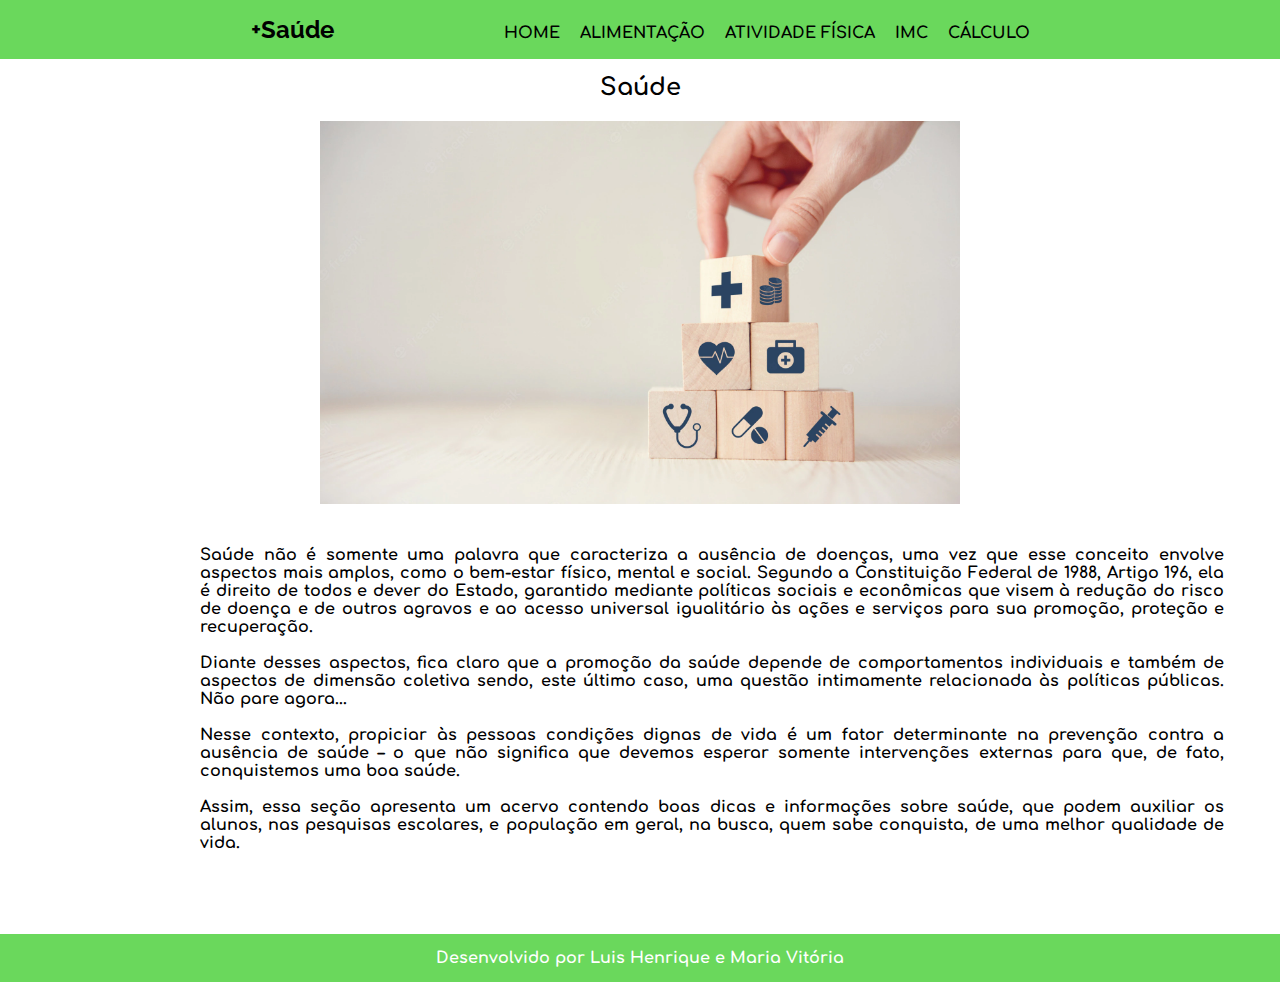
<file: index.html>
<!DOCTYPE html>
<html lang="pt-br">
<head>
    <meta charset="UTF-8">
    <meta http-equiv="X-UA-Compatible" content="IE=edge">
    <meta name="viewport" content="width=device-width, initial-scale=1.0">
    <title>Trabalho Interdisciplinar</title>
    <link rel="stylesheet" href="./css/style.css">
</head>
<body>
    <header>
        <nav>
            <ul>
                <a href="index.html"><h2>+Saúde</h2></a>
                <li><a href="#">Home</a></li>
                <li><a href="alimentação.html">Alimentação</a></li>
                <li><a href="atividadeFisica.html">Atividade Física</a></li>
                <li><a href="imc.html">IMC</a></li>
                <li><a href="calculo.html">Cálculo</a></li>
            </ul>
        </nav>
    </header>

    <main>
        <h2 id="title">Saúde</h2>
        <p><img src="./img/saude.webp" id="imgMain" alt="imagem saúde"></p>
        <br>
        <p id="pMain">Saúde não é somente uma palavra que caracteriza a ausência de doenças, uma vez que esse conceito envolve aspectos mais amplos, como o bem-estar físico, mental e social. Segundo a Constituição Federal de 1988, Artigo 196, ela é direito de todos e dever do Estado, garantido mediante políticas sociais e econômicas que visem à redução do risco de doença e de outros agravos e ao acesso universal igualitário às ações e serviços para sua promoção, proteção e recuperação.</p>
        <br>
        <p id="pMain">Diante desses aspectos, fica claro que a promoção da saúde depende de comportamentos individuais e também de aspectos de dimensão coletiva sendo, este último caso, uma questão intimamente relacionada às políticas públicas.
        Não pare agora...</p>
        <br>
        <p id="pMain">Nesse contexto, propiciar às pessoas condições dignas de vida é um fator determinante na prevenção contra a ausência de saúde – o que não significa que devemos esperar somente intervenções externas para que, de fato, conquistemos uma boa saúde.</p>
        <br>
        <p id="pMain">Assim, essa seção apresenta um acervo contendo boas dicas e informações sobre saúde, que podem auxiliar os alunos, nas pesquisas escolares, e população em geral, na busca, quem sabe conquista, de uma melhor qualidade de vida.</p>
    </main>

    <footer>Desenvolvido por Luis Henrique e Maria Vitória</footer>
</body>
</html>
</file>
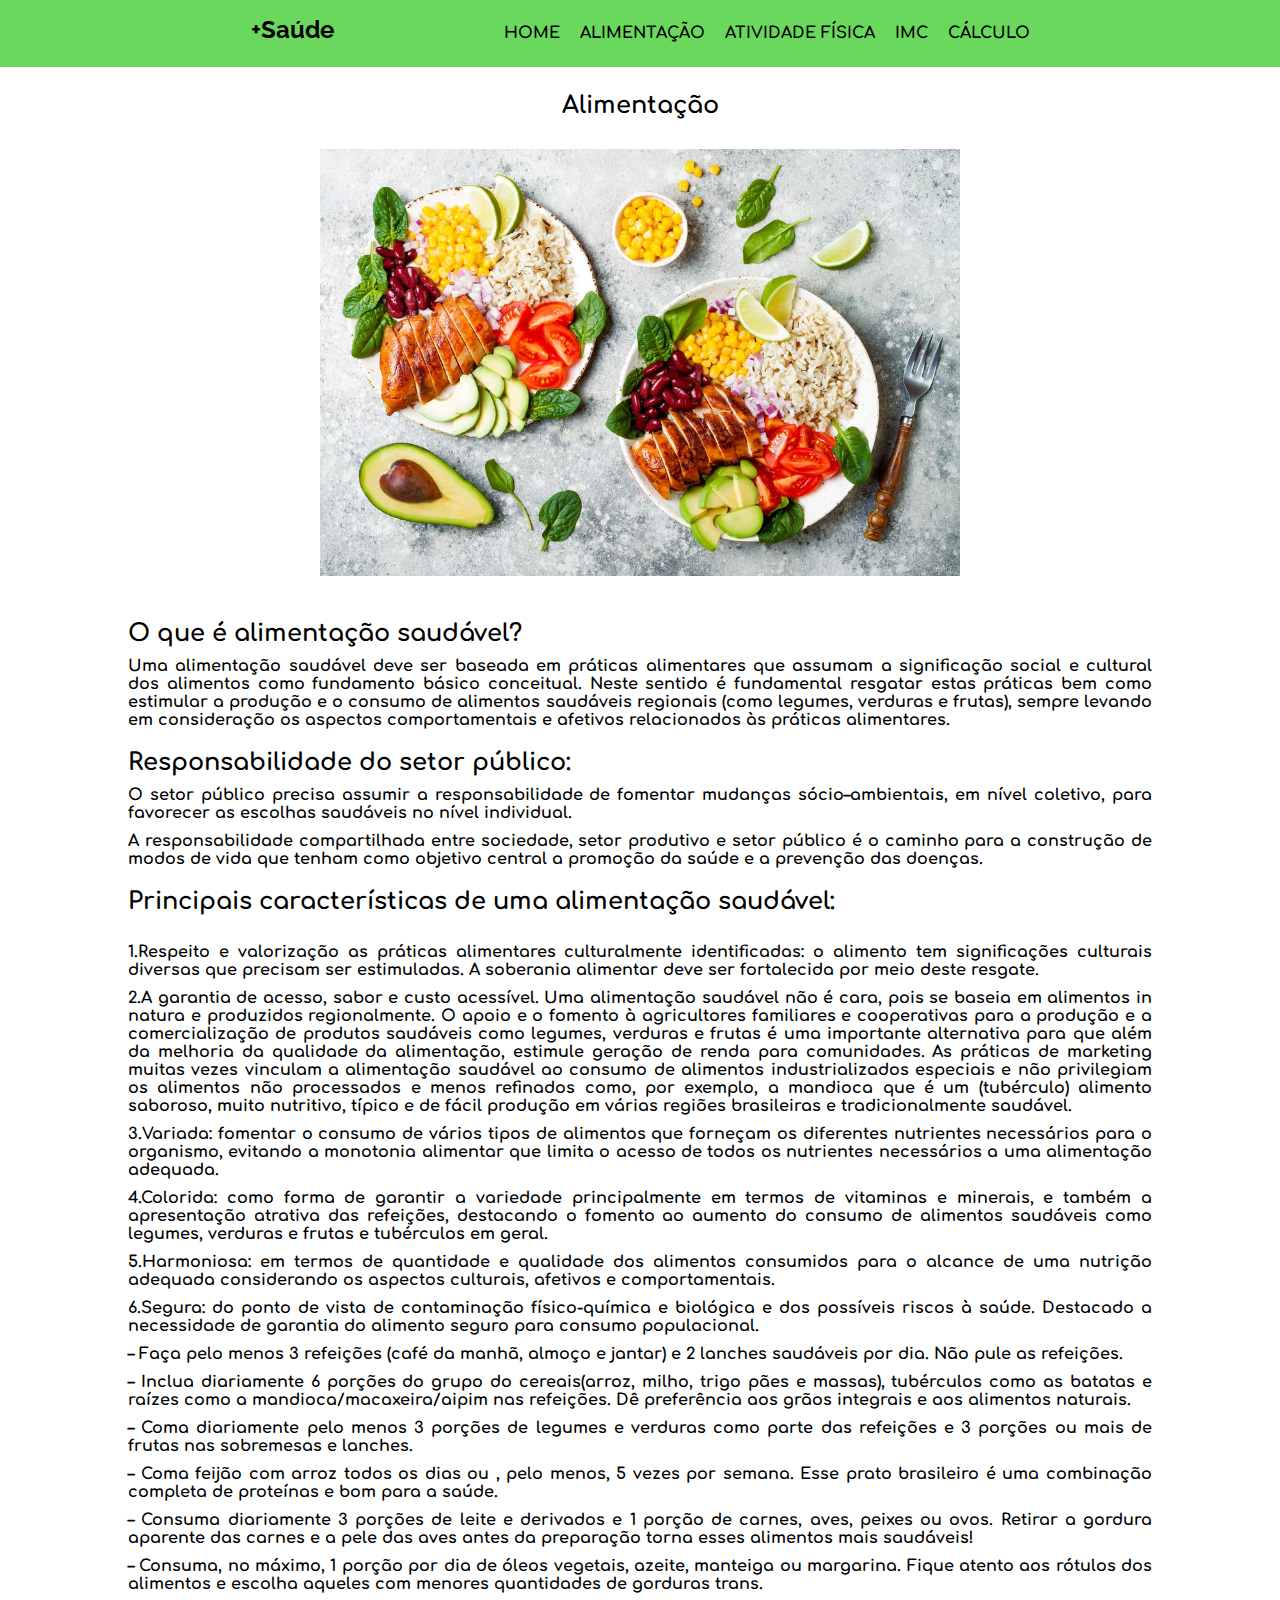
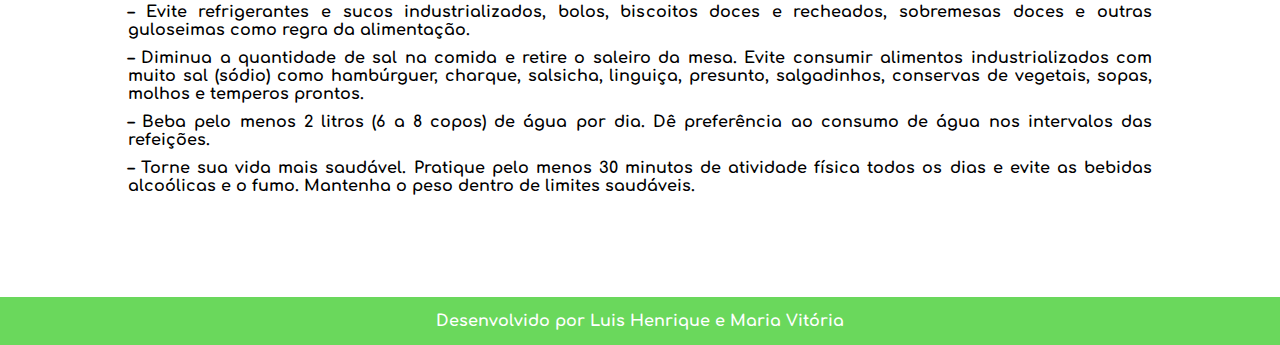
<file: alimentação.html>
<!DOCTYPE html>
<html lang="pt-br">
<head>
    <meta charset="UTF-8">
    <meta http-equiv="X-UA-Compatible" content="IE=edge">
    <meta name="viewport" content="width=device-width, initial-scale=1.0">
    <title>Trabalho Interdisciplinar</title>
    <link rel="stylesheet" href="./css/style.css">
    <link rel="stylesheet" href="./css/alimentacao.css">
</head>
<body>
    <header>
        <nav>
            <ul>
                <a href="index.html"><h2>+Saúde</h2></a>
                <li><a href="index.html">Home</a></li>
                <li><a href="#">Alimentação</a></li>
                <li><a href="atividadeFisica.html">Atividade Física</a></li>
                <li><a href="imc.html">IMC</a></li>
                <li><a href="calculo.html">Cálculo</a></li>
            </ul>
        </nav>
    </header>

    <main>
        <h2 id="title">Alimentação</h2>  

        <p id="img"><img src="./img/image-2.jpeg" alt="" id="imgMain"></p>

        <h2>O que é alimentação saudável?</h2> 

        <p>Uma alimentação saudável deve ser baseada em práticas alimentares que assumam a significação social e cultural dos alimentos como fundamento básico conceitual. Neste sentido é fundamental resgatar estas práticas bem como estimular a produção e o consumo de alimentos saudáveis regionais (como legumes, verduras e frutas), sempre levando em consideração os aspectos comportamentais e afetivos relacionados às práticas alimentares.</p>

        <h2>Responsabilidade do setor público:</h2> 

        <p>O setor público precisa assumir a responsabilidade de fomentar mudanças sócio–ambientais, em nível coletivo, para favorecer as escolhas saudáveis no nível individual. </p>
        <p>A responsabilidade compartilhada entre sociedade, setor produtivo e setor público é o caminho para a construção de modos de vida que tenham como objetivo central a promoção da saúde e a prevenção das doenças.</p>

        <h2>Principais características de uma alimentação saudável:</h2>

            <ul> 
                <li>1.Respeito e valorização as práticas alimentares culturalmente identificadas: o alimento tem significações culturais diversas que precisam ser estimuladas. A soberania alimentar deve ser fortalecida por meio deste resgate.</li>

                <li>2.A garantia de acesso, sabor e custo acessível. Uma alimentação saudável não é cara, pois se baseia em alimentos in natura e produzidos regionalmente. O apoio e o fomento à agricultores familiares e cooperativas para a produção e a comercialização de produtos saudáveis como legumes, verduras e frutas é uma importante alternativa para que além da melhoria da qualidade da alimentação, estimule geração de renda para comunidades. As práticas de marketing muitas vezes vinculam a alimentação saudável ao consumo de alimentos industrializados especiais e não privilegiam os alimentos não processados e menos refinados como, por exemplo, a mandioca que é um (tubérculo) alimento saboroso, muito nutritivo, típico e de fácil produção em várias regiões brasileiras e tradicionalmente saudável.</li>

                <li>3.Variada: fomentar o consumo de vários tipos de alimentos que forneçam os diferentes nutrientes necessários para o organismo, evitando a monotonia alimentar que limita o acesso de todos os nutrientes necessários a uma alimentação adequada.</li> 

                <li>4.Colorida: como forma de garantir a variedade principalmente em termos de vitaminas e minerais, e também a apresentação atrativa das refeições, destacando o fomento ao aumento do consumo de alimentos saudáveis como legumes, verduras e frutas e tubérculos em geral.</li> 

                <li>5.Harmoniosa: em termos de quantidade e qualidade dos alimentos consumidos para o alcance de uma nutrição adequada considerando os aspectos culturais, afetivos e comportamentais.</li> 

                <li>6.Segura: do ponto de vista de contaminação físico-química e biológica e dos possíveis riscos à saúde. Destacado a necessidade de garantia do alimento seguro para consumo populacional.</li> 

                <li>– Faça pelo menos 3 refeições (café da manhã, almoço e jantar) e 2 lanches saudáveis por dia. Não pule as refeições.</li> 

                <li>– Inclua diariamente 6 porções do grupo do cereais(arroz, milho, trigo pães e massas), tubérculos como as batatas e raízes como a mandioca/macaxeira/aipim nas refeições. Dê preferência aos grãos integrais e aos alimentos naturais.</li> 

                <li>– Coma diariamente pelo menos 3 porções de legumes e verduras como parte das refeições e 3 porções ou mais de frutas nas sobremesas e lanches.</li> 

                <li>– Coma feijão com arroz todos os dias ou , pelo menos, 5 vezes por semana. Esse prato brasileiro é uma combinação completa de proteínas e bom para a saúde.</li>

               <li>– Consuma diariamente 3 porções de leite e derivados e 1 porção de carnes, aves, peixes ou ovos. Retirar a gordura aparente das carnes e a pele das aves antes da preparação torna esses alimentos mais saudáveis!</li> 

                <li>– Consuma, no máximo, 1 porção por dia de óleos vegetais, azeite, manteiga ou margarina. Fique atento aos rótulos dos alimentos e escolha aqueles com menores quantidades de gorduras trans.</li> 

                <li>– Evite refrigerantes e sucos industrializados, bolos, biscoitos doces e recheados, sobremesas doces e outras guloseimas como regra da alimentação.</li> 

                <li>– Diminua a quantidade de sal na comida e retire o saleiro da mesa. Evite consumir alimentos industrializados com muito sal (sódio) como hambúrguer, charque, salsicha, linguiça, presunto, salgadinhos, conservas de vegetais, sopas, molhos e temperos prontos.</li> 

                <li>– Beba pelo menos 2 litros (6 a 8 copos) de água por dia. Dê preferência ao consumo de água nos intervalos das refeições.</li> 

                <li>– Torne sua vida mais saudável. Pratique pelo menos 30 minutos de atividade física todos os dias e evite as bebidas alcoólicas e o fumo. Mantenha o peso dentro de limites saudáveis.</li> 
            </ul>

        
    </main>

    <footer>Desenvolvido por Luis Henrique e Maria Vitória</footer>
</body>
</html>
</file>
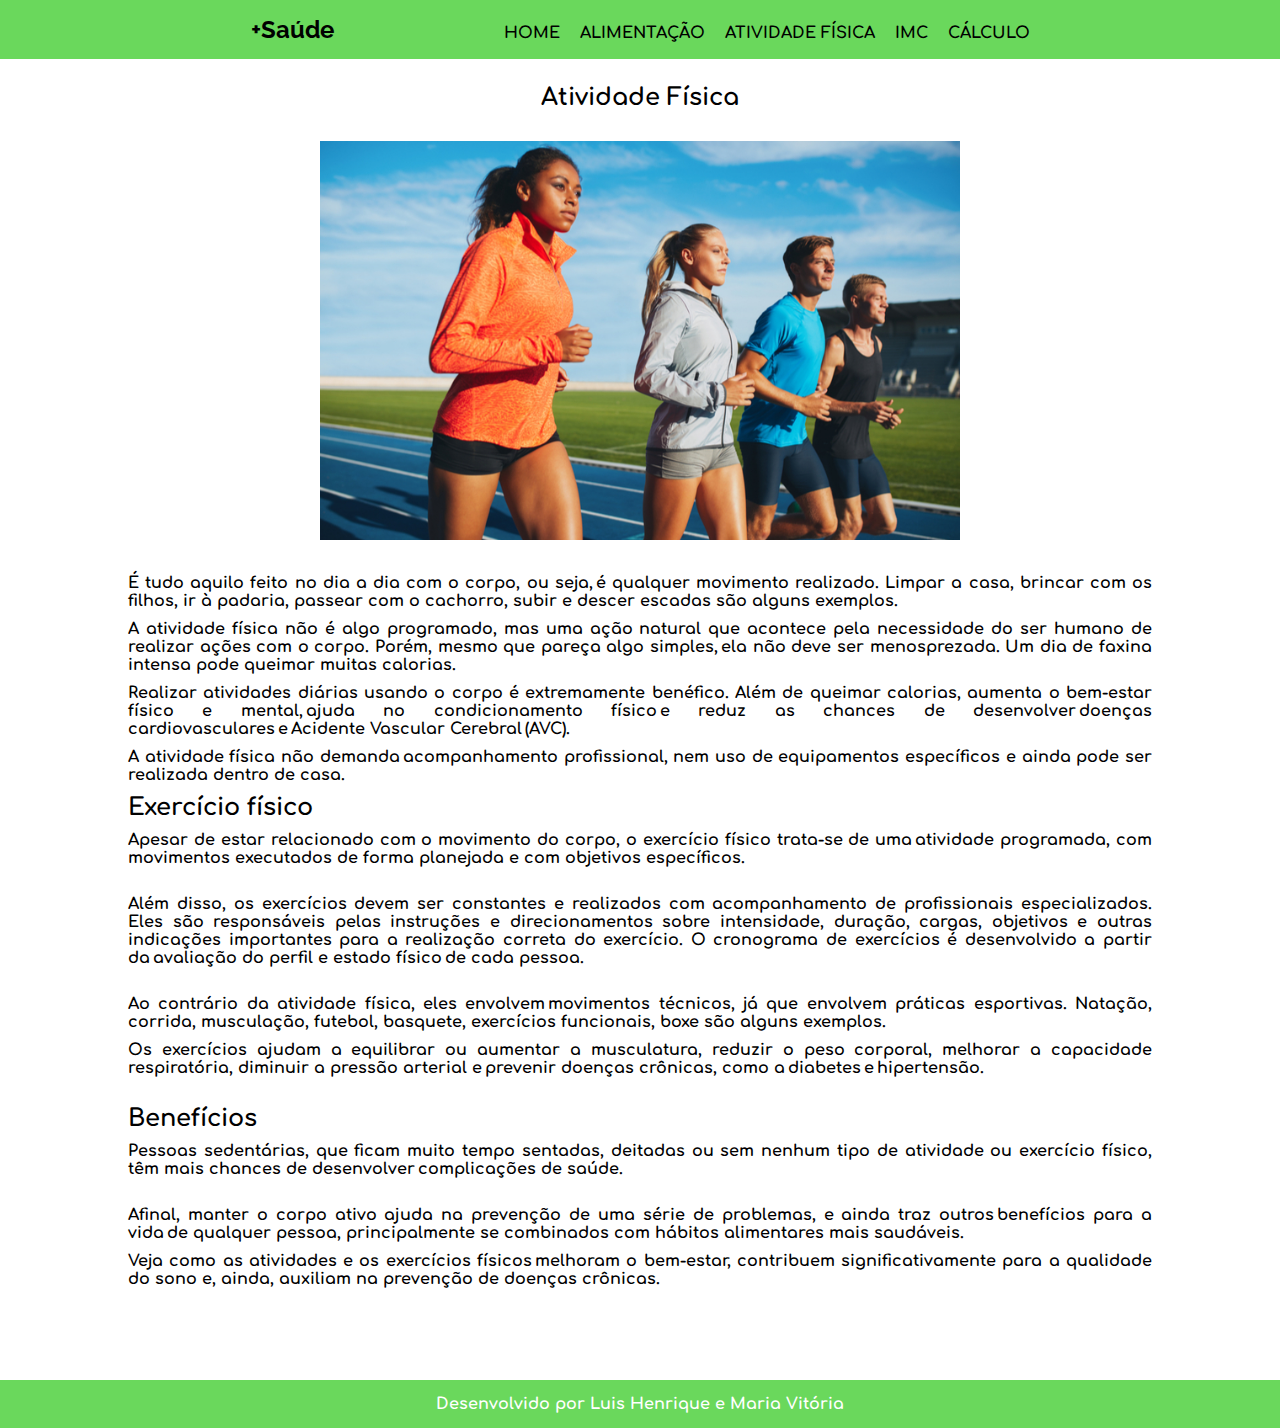
<file: atividadeFisica.html>
<!DOCTYPE html>
<html lang="pt-br">

<head>
    <meta charset="UTF-8">
    <meta http-equiv="X-UA-Compatible" content="IE=edge">
    <meta name="viewport" content="width=device-width, initial-scale=1.0">
    <title>Trabalho Interdisciplinar</title>
    <link rel="stylesheet" href="./css/style.css">
    <link rel="stylesheet" href="./css/atividadeFisica.css">
</head>

<body>
    <header>
        <nav>
            <ul>
                <a href="index.html"><h2>+Saúde</h2></a>
                <li><a href="index.html">Home</a></li>
                <li><a href="alimentação.html">Alimentação</a></li>
                <li><a href="#">Atividade Física</a></li>
                <li><a href="imc.html">IMC</a></li>
                <li><a href="calculo.html">Cálculo</a></li>
            </ul>
        </nav>
    </header>

    <main>
        <h2 id="title">Atividade Física</h2>

        <p id="img"><img id="imgMain" src="./img/atividade-fisica-mecanismo-de-recompensa-ambiente-e-comportamento.jpg" alt=""></p>

        <p>É tudo aquilo feito no dia a dia com o corpo, ou seja, é qualquer movimento realizado. Limpar a casa, brincar
            com os filhos, ir à padaria, passear com o cachorro, subir e descer escadas são alguns exemplos.</p>

        <p>A atividade física não é algo programado, mas uma ação natural que acontece pela necessidade do ser humano de
            realizar ações com o corpo. Porém, mesmo que pareça algo simples, ela não deve ser menosprezada. Um dia de
            faxina intensa pode queimar muitas calorias.</p>

        <p>Realizar atividades diárias usando o corpo é extremamente benéfico. Além de queimar calorias, aumenta o
            bem-estar físico e mental, ajuda no condicionamento físico e reduz as chances de desenvolver doenças
            cardiovasculares e Acidente Vascular Cerebral (AVC).</p>

        <p>A atividade física não demanda acompanhamento profissional, nem uso de equipamentos específicos e ainda
        pode ser realizada dentro de casa.</p>

        <h2>Exercício físico</h2>

        <p>Apesar de estar relacionado com o movimento do corpo, o exercício físico trata-se de uma atividade
        programada, com movimentos executados de forma planejada e com objetivos específicos.</p> 

        <p>Além disso, os exercícios devem ser constantes e realizados com acompanhamento de profissionais
        especializados. Eles são responsáveis pelas instruções e direcionamentos sobre intensidade, duração, cargas,
        objetivos e outras indicações importantes para a realização correta do exercício. O cronograma de exercícios é
        desenvolvido a partir da avaliação do perfil e estado físico de cada pessoa.</p> 

        <p>Ao contrário da atividade física, eles envolvem movimentos técnicos, já que envolvem práticas esportivas.
        Natação, corrida, musculação, futebol, basquete, exercícios funcionais, boxe são alguns exemplos.</p>

        <p>Os exercícios ajudam a equilibrar ou aumentar a musculatura, reduzir o peso corporal, melhorar a
        capacidade respiratória, diminuir a pressão arterial e prevenir doenças crônicas, como
        a diabetes e hipertensão.</p> 

        <h2>Benefícios  </h2>

        <p>Pessoas sedentárias, que ficam muito tempo sentadas, deitadas ou sem nenhum tipo de atividade ou
        exercício físico, têm mais chances de desenvolver complicações de saúde.</p> 

        <p>Afinal, manter o corpo ativo ajuda na prevenção de uma série de problemas, e ainda traz outros benefícios
        para a vida de qualquer pessoa, principalmente se combinados com hábitos alimentares mais saudáveis.</p>

        <p>Veja como as atividades e os exercícios físicos melhoram o bem-estar, contribuem significativamente para
        a qualidade do sono e, ainda, auxiliam na prevenção de doenças crônicas.</p>
    </main>

    <footer>Desenvolvido por Luis Henrique e Maria Vitória</footer>
</body>

</html>
</file>
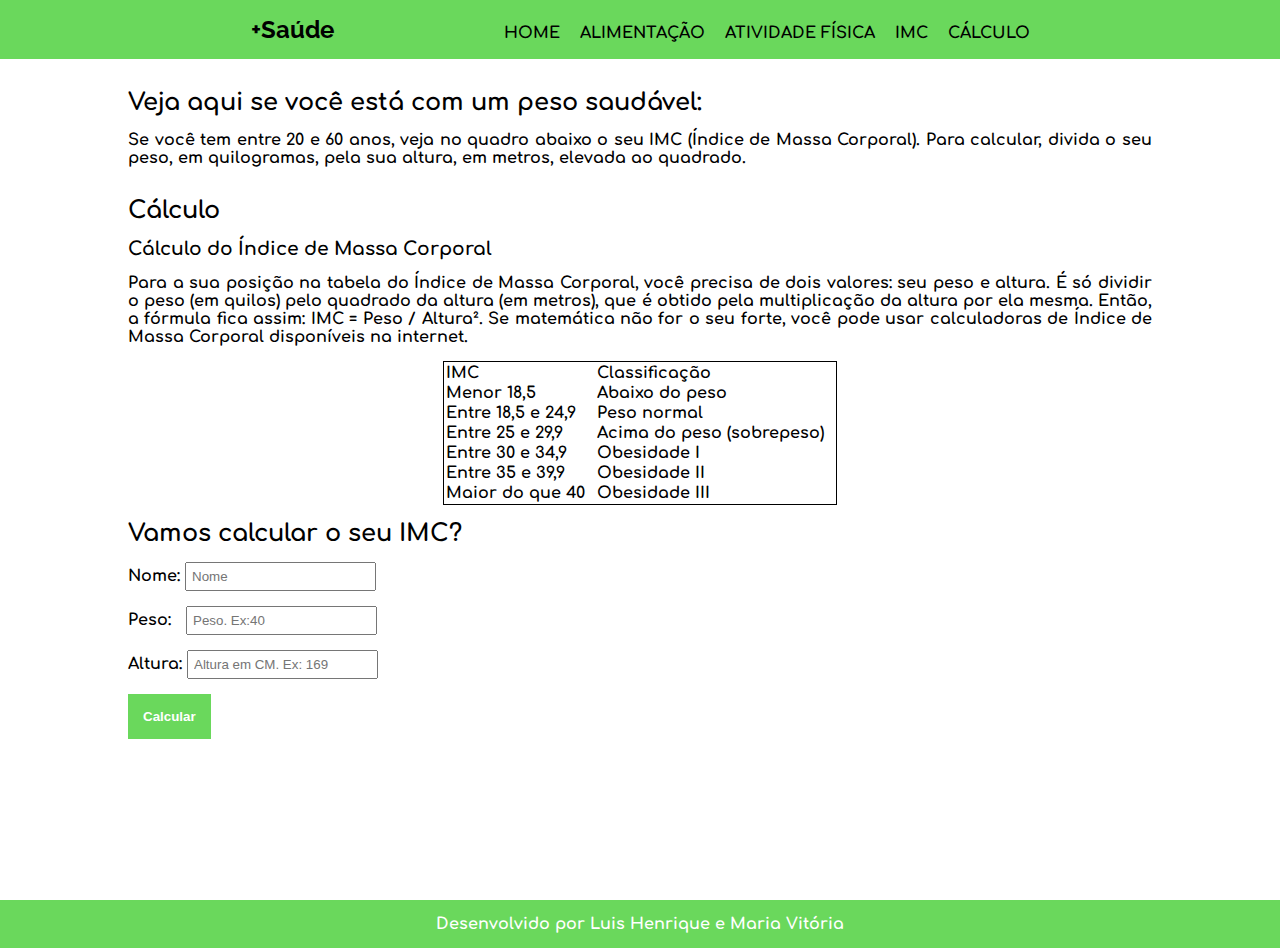
<file: calculo.html>
<!DOCTYPE html>
<html lang="pt-br">
<head>
    <meta charset="UTF-8">
    <meta http-equiv="X-UA-Compatible" content="IE=edge">
    <meta name="viewport" content="width=device-width, initial-scale=1.0">
    <title>Trabalho Interdisciplinar</title>
    <link rel="stylesheet" href="./css/style.css">
    <link rel="stylesheet" href="./css/calculo.css">
</head>
<body>
    <header>
        <nav>
            <ul>
                <a href="index.html"><h2>+Saúde</h2></a>
                <li><a href="index.html">Home</a></li>
                <li><a href="alimentação.html">Alimentação</a></li>
                <li><a href="atividadeFisica.html">Atividade Física</a></li>
                <li><a href="imc.html">IMC</a></li>
                <li><a href="#">Cálculo</a></li>
            </ul>
        </nav>
    </header>

    <main>
        <h2>Veja aqui se você está com um peso saudável:</h2> 

        <p>Se você tem entre 20 e 60 anos, veja no quadro abaixo o seu IMC (Índice de Massa Corporal). Para calcular, divida o seu peso, em quilogramas, pela sua altura, em metros, elevada ao quadrado.</p>
        <h2>Cálculo</h2>
        <h3>Cálculo do Índice de Massa Corporal</h3>
        <p>Para a sua posição na tabela do Índice de Massa Corporal, você precisa de dois valores: seu peso e altura. É só dividir o peso (em quilos) pelo quadrado da altura (em metros), que é obtido pela multiplicação da altura por ela mesma.

            Então, a fórmula fica assim: IMC = Peso / Altura².
            
            Se matemática não for o seu forte, você pode usar calculadoras de Índice de Massa Corporal disponíveis na internet.</p>
            
            <table>
                <tr>
                    <th>IMC</th>
                    <th>Classificação</th>
                </tr>
                <tr>
                    <td>Menor 18,5</td> 
                    <td>Abaixo do peso</td>
                    <tr>
                        <td>Entre 18,5 e 24,9</td>
                        <td>Peso normal</td>
                    </tr>
                    <tr>
                        <td>Entre 25 e 29,9</td>
                        <td>Acima do peso (sobrepeso)</td>
                    </tr>
                    <tr>
                        <td>Entre 30 e 34,9</td>
                        <td>Obesidade I</td>
                    </tr>
                    <tr>
                        <td>Entre 35 e 39,9</td>
                        <td>Obesidade II</td>
                    </tr>
                    <tr>
                        <td>Maior do que 40</td>
                        <td>Obesidade III</td>
                    </tr>
                </tr>
            </table>
            <h2>Vamos calcular o seu IMC?</h2>
            <p>Nome: <input type="text" name="nome" id="nome" required placeholder="Nome"></p>
            <p>Peso:&nbsp;&nbsp; <input type="number" name="peso" id="peso" required placeholder="Peso. Ex:40"></p>
            <p>Altura: <input type="number" name="altura" id="altura" required placeholder="Altura em CM. Ex: 169"></p>
            <p><input type="button" value="Calcular" onclick="calcular()"></p>

            <div id="res">

            </div>
            
    </main>
    
    <footer>Desenvolvido por Luis Henrique e Maria Vitória</footer>
    <script src="./js/script.js"></script>
</body>
</html>
</file>
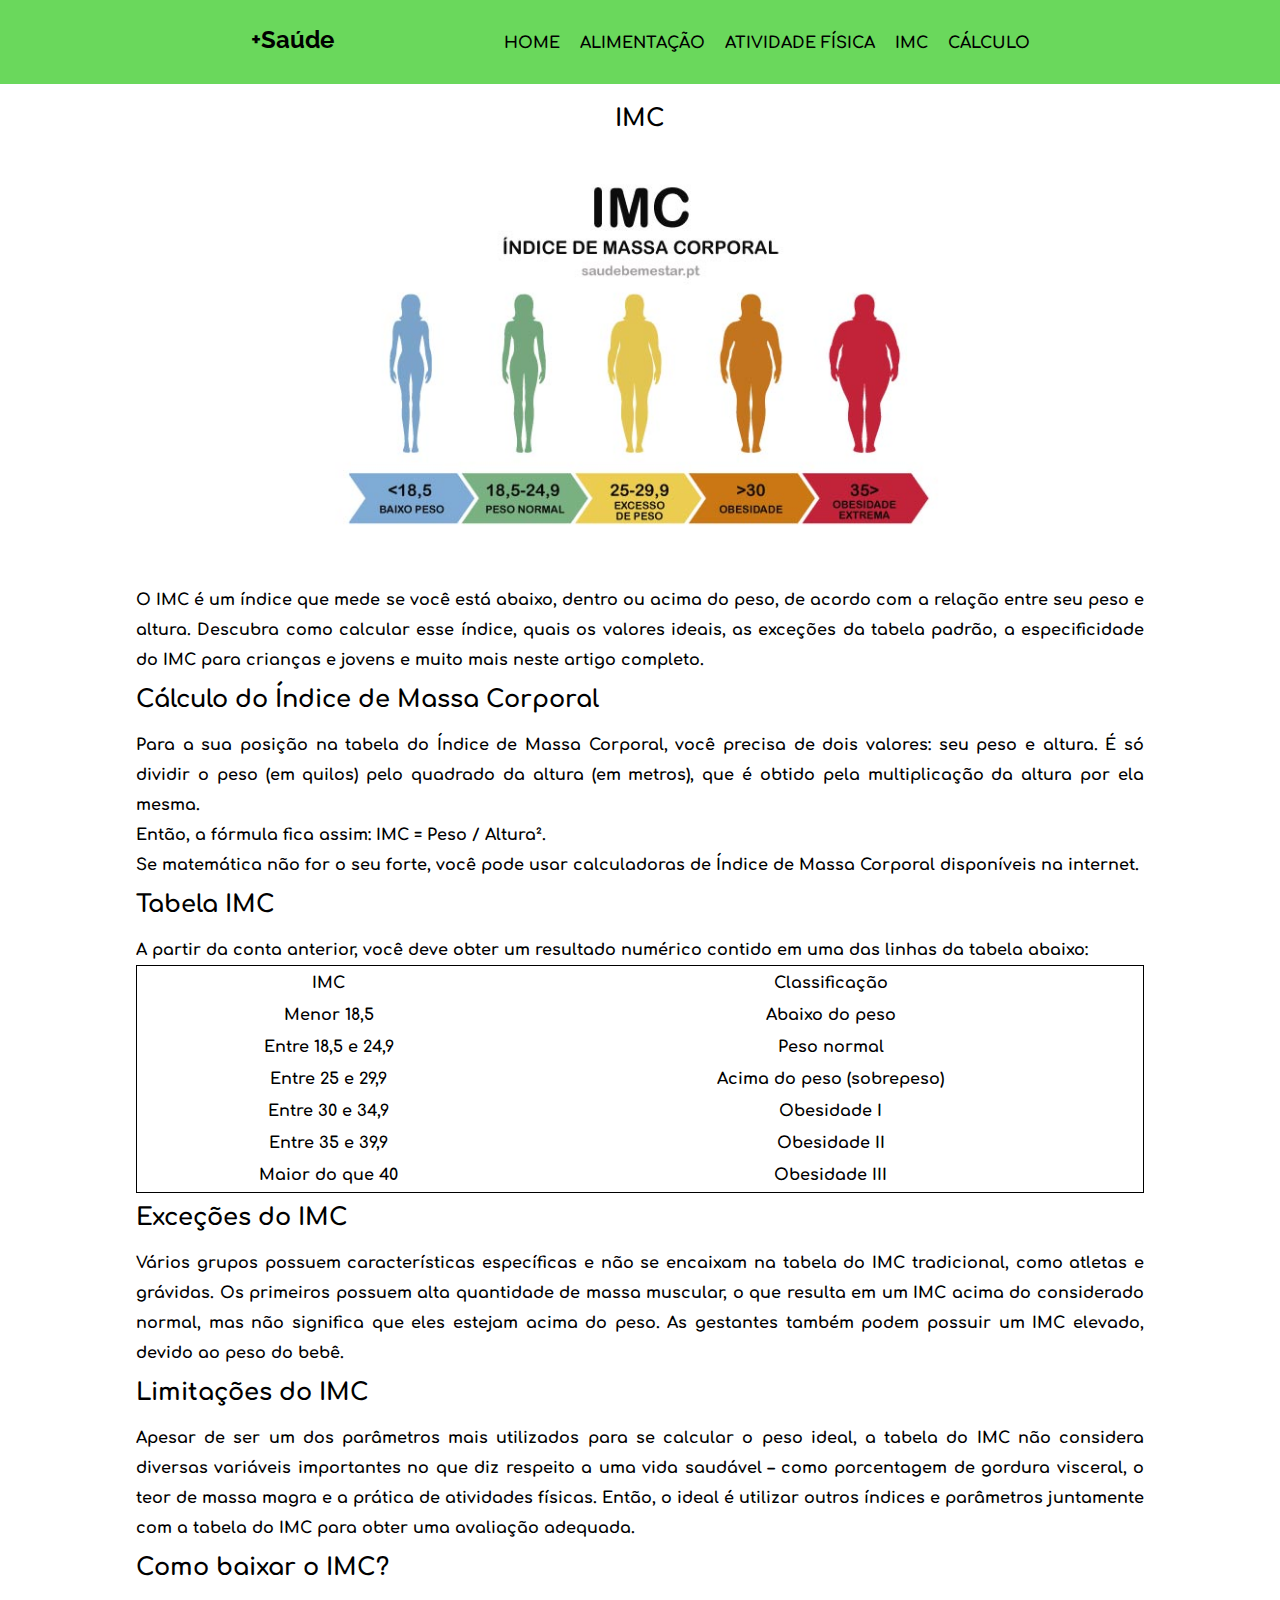
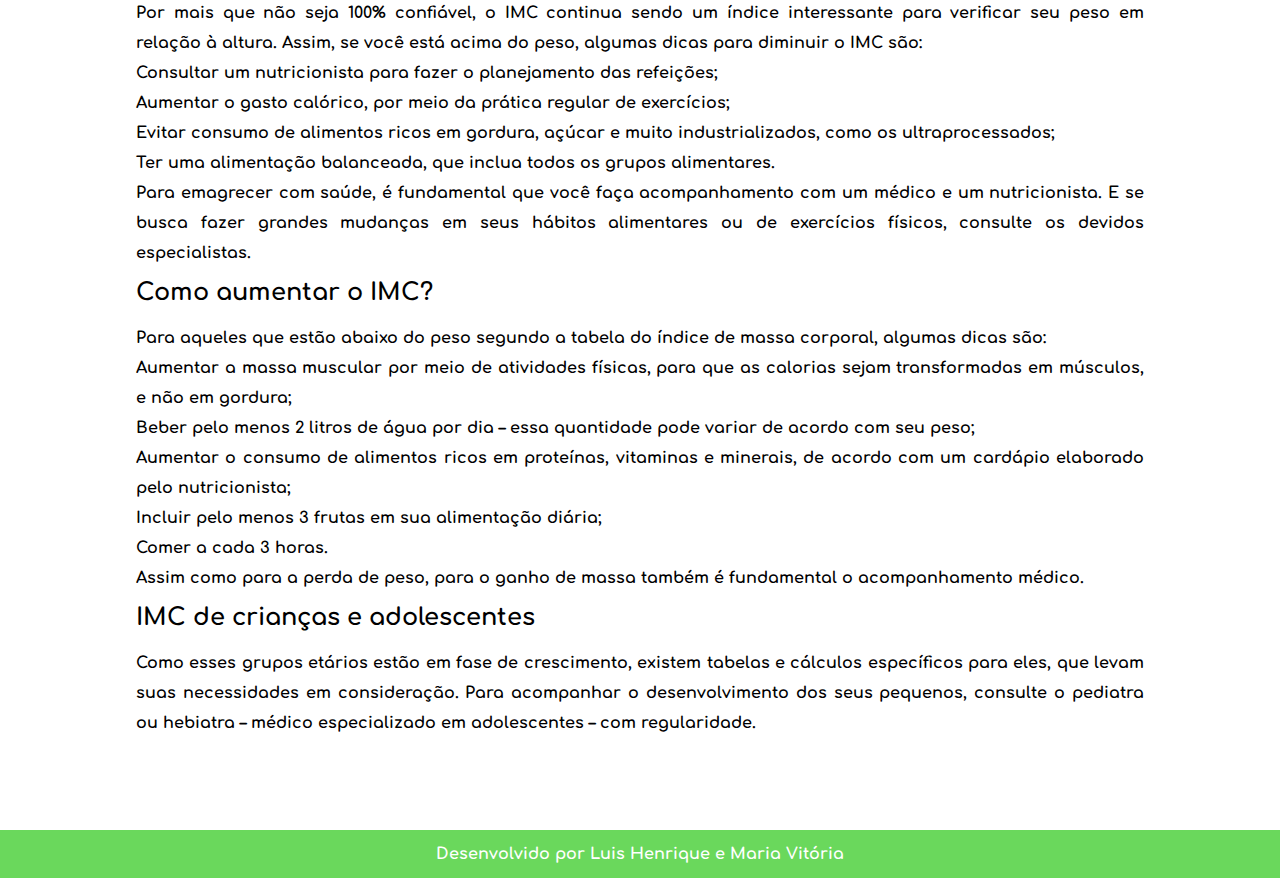
<file: imc.html>
<!DOCTYPE html>
<html lang="pt-br">
<head>
    <meta charset="UTF-8">
    <meta http-equiv="X-UA-Compatible" content="IE=edge">
    <meta name="viewport" content="width=device-width, initial-scale=1.0">
    <title>Trabalho Interdisciplinar</title>
    <link rel="stylesheet" href="./css/style.css">
    <link rel="stylesheet" href="./css/imc.css">
</head>
<body>
    <header>
        <nav>
            <ul>
                <a href="index.html"><h2>+Saúde</h2></a>
                <li><a href="index.html">Home</a></li>
                <li><a href="alimentação.html">Alimentação</a></li>
                <li><a href="atividadeFisica.html">Atividade Física</a></li>
                <li><a href="#">IMC</a></li>
                <li><a href="calculo.html">Cálculo</a></li>
            </ul>
        </nav>
    </header>

    <main>  
        <h2 id="title">IMC</h2>
        <p id="img"><img src="./img/MicrosoftTeams-image.png" alt="" id="imgMain"></p>
        <p>O IMC é um índice que mede se você está abaixo, dentro ou acima do peso, de acordo com a relação entre seu peso e altura. Descubra como calcular esse índice, quais os valores ideais, as exceções da tabela padrão, a especificidade do IMC para crianças e jovens e muito mais neste artigo completo.</p>

        <h2>Cálculo do Índice de Massa Corporal</h2>
        <p>Para a sua posição na tabela do Índice de Massa Corporal, você precisa de dois valores: seu peso e altura. É só dividir o peso (em quilos) pelo quadrado da altura (em metros), que é obtido pela multiplicação da altura por ela mesma.</p>

        <p>Então, a fórmula fica assim: IMC = Peso / Altura².</p>

        <p>Se matemática não for o seu forte, você pode usar calculadoras de Índice de Massa Corporal disponíveis na internet.</p>



        <h2>Tabela IMC</h2>
        <p>A partir da conta anterior, você deve obter um resultado numérico contido em uma das linhas da tabela abaixo:</p>
        <table>
            <tr>
                <th>IMC</th>
                <th>Classificação</th>
            </tr>
            <tr>
                <td>Menor 18,5</td> 
                <td>Abaixo do peso</td>
                <tr>
                    <td>Entre 18,5 e 24,9</td>
                    <td>Peso normal</td>
                </tr>
                <tr>
                    <td>Entre 25 e 29,9</td>
                    <td>Acima do peso (sobrepeso)</td>
                </tr>
                <tr>
                    <td>Entre 30 e 34,9</td>
                    <td>Obesidade I</td>
                </tr>
                <tr>
                    <td>Entre 35 e 39,9</td>
                    <td>Obesidade II</td>
                </tr>
                <tr>
                    <td>Maior do que 40</td>
                    <td>Obesidade III</td>
                </tr>
            </tr>
        </table>
        <h2>Exceções do IMC</h2>
        <p>Vários grupos possuem características específicas e não se encaixam na tabela do IMC tradicional, como atletas e grávidas. Os primeiros possuem alta quantidade de massa muscular, o que resulta em um IMC acima do considerado normal, mas não significa que eles estejam acima do peso. As gestantes também podem possuir um IMC elevado, devido ao peso do bebê.</p>



        <h2>Limitações do IMC</h2>
        <p>Apesar de ser um dos parâmetros mais utilizados para se calcular o peso ideal, a tabela do IMC não considera diversas variáveis importantes no que diz respeito a uma vida saudável – como porcentagem de gordura visceral, o teor de massa magra e a prática de atividades físicas. Então, o ideal é utilizar outros índices e parâmetros juntamente com a tabela do IMC para obter uma avaliação adequada.</p>



        <h2>Como baixar o IMC?</h2>
        <p>Por mais que não seja 100% confiável, o IMC continua sendo um índice interessante para verificar seu peso em relação à altura. Assim, se você está acima do peso, algumas dicas para diminuir o IMC são:</p>

        <p>Consultar um nutricionista para fazer o planejamento das refeições;</p>
        <p>Aumentar o gasto calórico, por meio da prática regular de exercícios;</p>
        <p>Evitar consumo de alimentos ricos em gordura, açúcar e muito industrializados, como os ultraprocessados;</p>
        <p>Ter uma alimentação balanceada, que inclua todos os grupos alimentares.</p>
        <p>Para emagrecer com saúde, é fundamental que você faça acompanhamento com um médico e um nutricionista. E se busca fazer grandes mudanças em seus hábitos alimentares ou de exercícios físicos, consulte os devidos especialistas.</p>



        <h2>Como aumentar o IMC?</h2>
        <p>Para aqueles que estão abaixo do peso segundo a tabela do índice de massa corporal, algumas dicas são:</p>

        <p>Aumentar a massa muscular por meio de atividades físicas, para que as calorias sejam transformadas em músculos, e não em gordura;</p>
        <p>Beber pelo menos 2 litros de água por dia – essa quantidade pode variar de acordo com seu peso;</p>
        <p>Aumentar o consumo de alimentos ricos em proteínas, vitaminas e minerais, de acordo com um cardápio elaborado pelo nutricionista;</p>
        <p>Incluir pelo menos 3 frutas em sua alimentação diária;</p>
        <p>Comer a cada 3 horas.</p>
        <p>Assim como para a perda de peso, para o ganho de massa também é fundamental o acompanhamento médico.</p>



        <h2>IMC de crianças e adolescentes</h2>
        <p>Como esses grupos etários estão em fase de crescimento, existem tabelas e cálculos específicos para eles, que levam suas necessidades em consideração. Para acompanhar o desenvolvimento dos seus pequenos, consulte o pediatra ou hebiatra – médico especializado em adolescentes – com regularidade.</p>
    </main>

    <footer>Desenvolvido por Luis Henrique e Maria Vitória</footer>
</body>
</html>
</file>
<file: css/style.css>
@import url('https://fonts.googleapis.com/css2?family=Comfortaa:wght@300;400;500;600;700&family=Dosis:wght@300;400;500;600;700&display=swap');
@import url('https://fonts.googleapis.com/css2?family=Raleway:wght@400;500;600;700&display=swap');
* {
    margin: 0;
    padding: 0;
    box-sizing: border-box;
}

body {
    font-family: 'Comfortaa', sans-serif;
    font-weight: 700;
}

header {
    padding: 15px;
    background: #6ad85c;
}

nav {
    text-align: center;
}

nav h2 {
    display: inline-block;
    margin-right: 150px;
    color: black;
    font-family: 'Raleway', sans-serif;
}

nav ul li{
    display: inline-block;
    padding-left: 15px;
    text-align: end;
}

nav ul li a {
    color: black;
    text-decoration: none;
    text-transform: uppercase;
}

nav a:hover{
    color: white;
    transition: 1s;
}

/*Conteúdo principal*/

main {
    text-align: center;
    margin-bottom: 82px;
    padding-top: 15px;
}

#imgMain {
    width: 50vw;
    margin: 20px 0;
    -webkit-transition: 0.3s ease-in;
     -moz-transition: 0.3s ease-in;
     -o-transition: 0.3s ease-in;
     transition: 0.3s ease-in
}

#imgMain:hover {
    width: 65vw;
    transition: 1s;
    transform: scale(1s);
    -webkit-transition: 0.3s ease-in;
     -moz-transition: 0.3s ease-in; 
     -o-transition: 0.3s ease-in;
     transition: 0.3s ease-in
}

#pMain {
    width: 80%;
    margin-left: 200px;
    text-align: justify;
}

footer {
    text-align: center;
    background-color: #6ad85c;
    color: white;
    padding: 15px;
    width: 100%;
}
</file>
<file: css/alimentacao.css>
main {
    text-align: justify;
}

main > p, main > h2, main > img, main > ul {
    width: 80%;
    margin: auto;
    padding-bottom: 10px;
}

main > h2 {
    padding-top: 10px;
}

#title {
    text-align: center;
}

img {
    width: 700px;
}

#img {
    text-align: center;
}

ul {
    list-style: none;
}

ul > li {
     padding-bottom: 10px;
}
</file>
<file: css/atividadeFisica.css>
main {
    text-align: justify;
}

main > p, main > h2, main > img {
    width: 80%;
    margin: auto;
    padding-bottom: 10px;
}

#title {
    padding-top: 10px;
    text-align: center;
}

#img {
    text-align: center;
}
</file>
<file: css/calculo.css>
main {
    text-align: justify;
}

main > h2, main > p, main > h3 {
    width: 80%;
    margin: auto;   
    padding-bottom: 15px;
}

main > h2 {
    padding-top: 15px;
}

table {
    border: 1px solid #000;
    margin: auto;
}

td {
    padding-right: 10px;
}

input[type=number], input[type=text] {
    padding: 5px;
}

input[type=button] {
    padding: 15px;
    background-color: #6ad85c;
    border: 0;
    cursor: pointer;
    font-weight: bold;
    color: #fff;
}

input[type=button]:hover {
    background-color: white;
    color: #6ad85c;
    border: 1px solid #6ad85c;
    transition: 1s;
    font-weight: bold;
}

#res {
    width: 80%;
    margin: auto;
}

footer {
    top: 100vh;
    margin: auto;
    position: absolute;
}
</file>
<file: css/imc.css>
main {
    text-align: justify;
    padding: 10px;
    line-height: 30px;
}

h2 {
    padding-top: 10px;
    padding-bottom: 15px;
}

#title {
    text-align: center;
}

table {
    border: 1px solid black;
    text-align: center;
}

#img {
    text-align: center;
}

main >p, main > h2, main > table {
    width: 80%;
    margin: auto;
}
</file>
